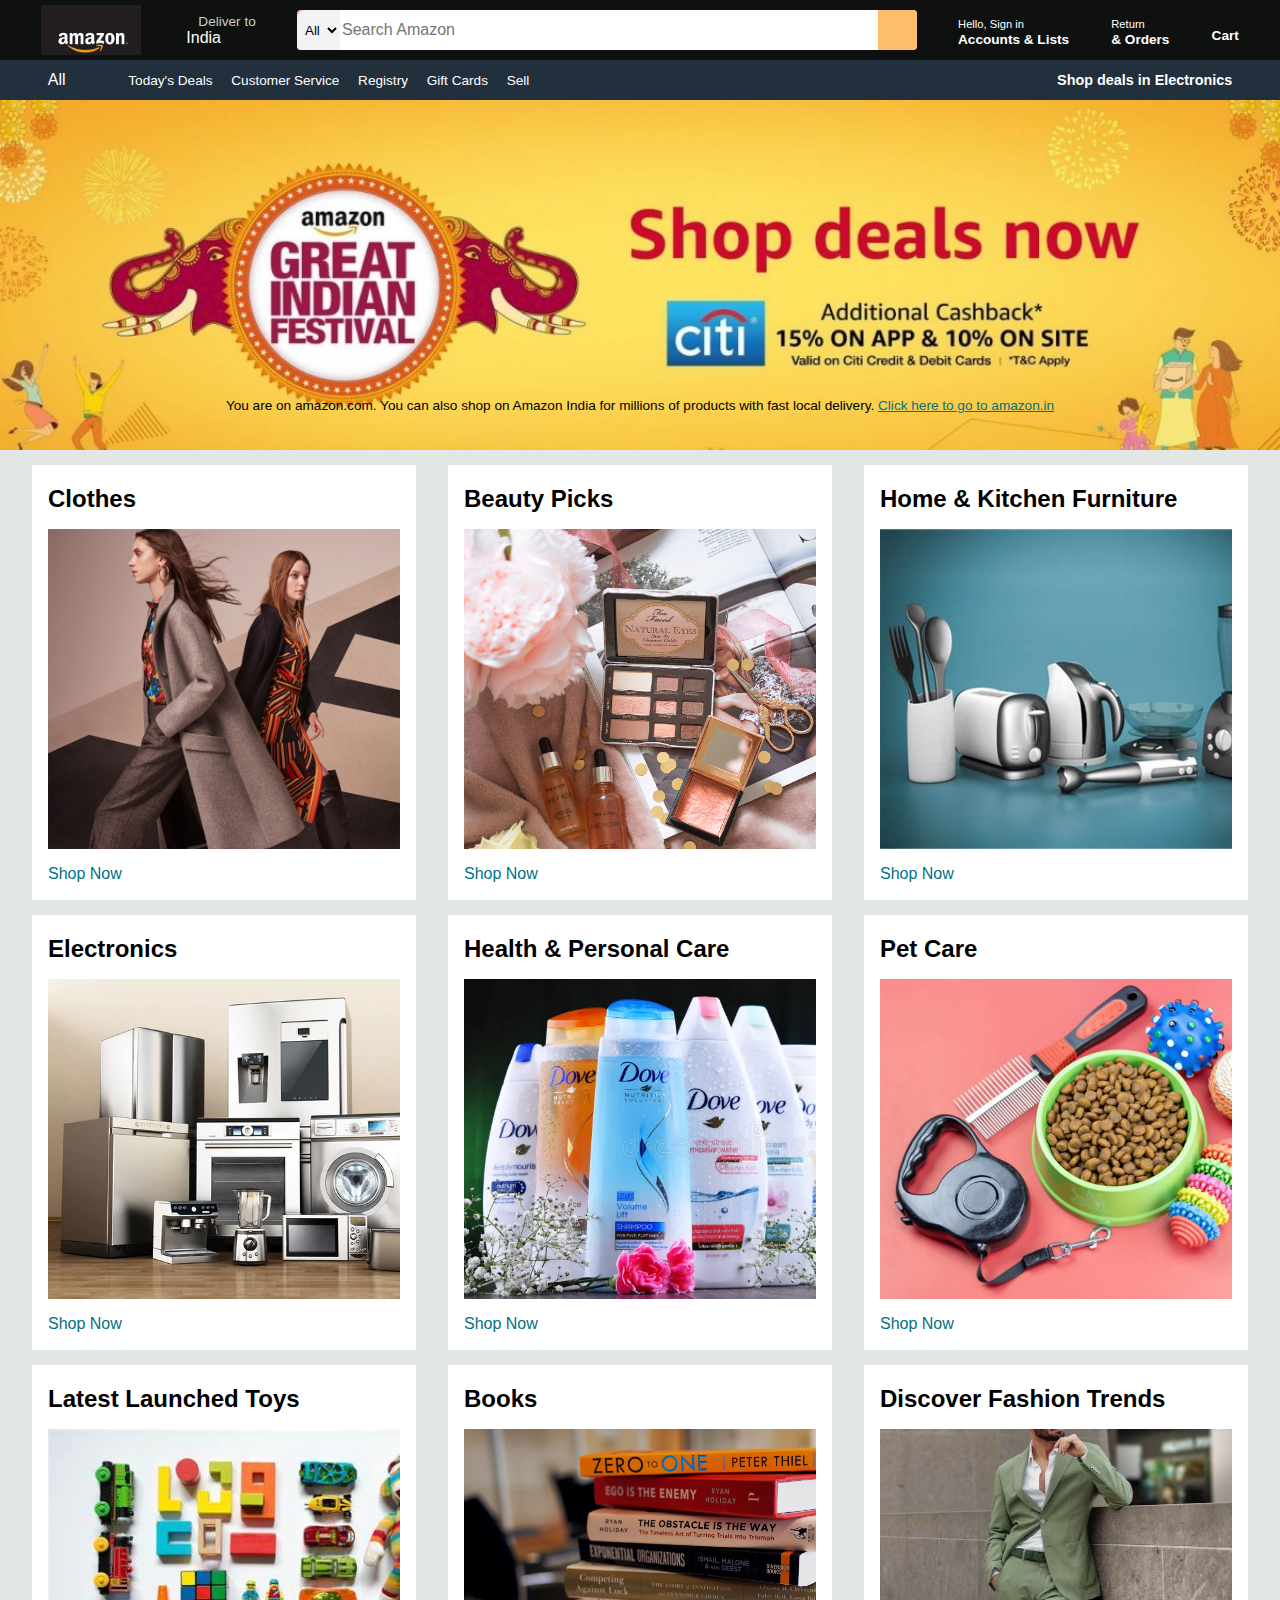
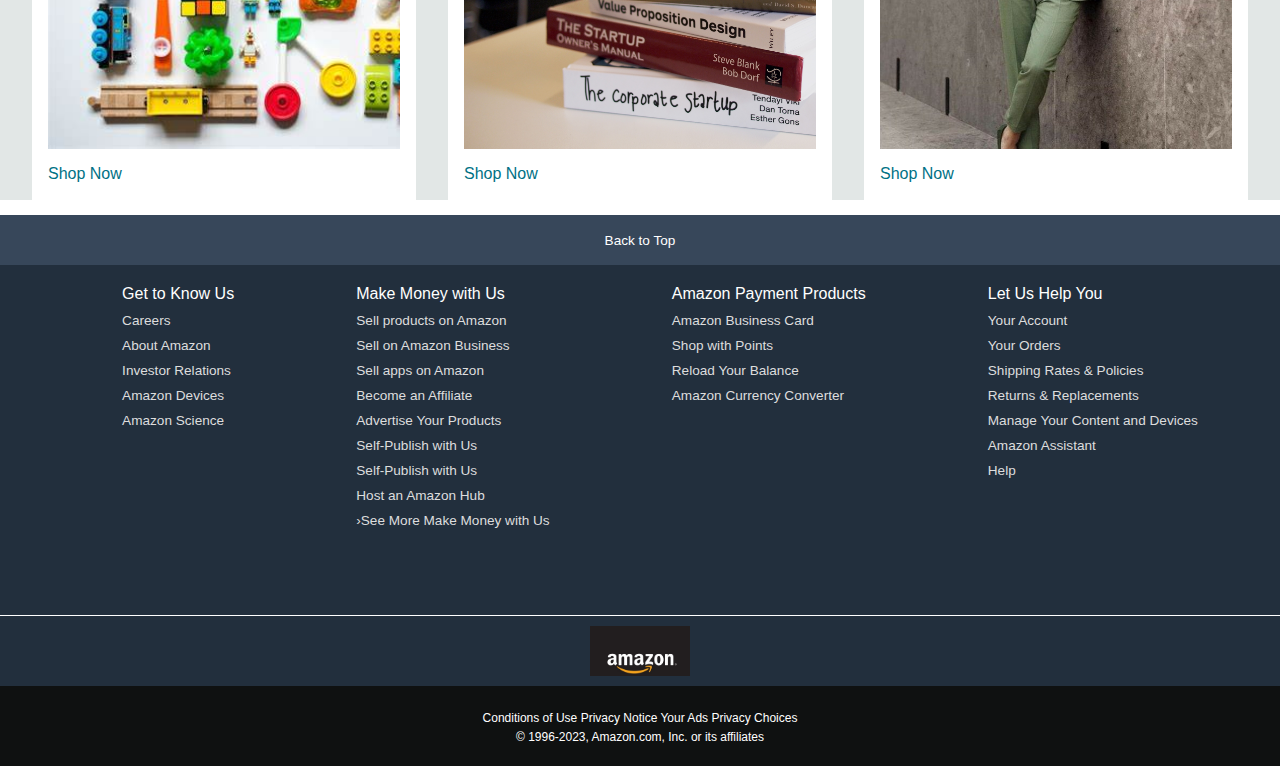
<file: TASK 2- landing page/index.html>
<!DOCTYPE html>
<html lang="en">

<head>
    <meta charset="UTF-8">
    <meta name="viewport" content="width=device-width, initial-scale=1.0">
    <title>Amazon Landing Page</title>
    <link rel="stylesheet" href="https://cdnjs.cloudflare.com/ajax/libs/font-awesome/6.4.2/css/all.min.css"
        integrity="sha512-z3gLpd7yknf1YoNbCzqRKc4qyor8gaKU1qmn+CShxbuBusANI9QpRohGBreCFkKxLhei6S9CQXFEbbKuqLg0DA=="
        crossorigin="anonymous" referrerpolicy="no-referrer" />
    <link rel="stylesheet" href="style.css">
</head>

<body>
    <header>
        <div class="navbar">
            <div class="nav-logo border">
                <div class="logo">
                </div>
            </div>

            <div class="nav-address border">
                <p class="add-first">Deliver to</p>
                <div class="add-icon">
                    <i class="fa-solid fa-location-dot"></i>
                    <p class="add-second">India</p>
                </div>
            </div>

            <div class="nav-search">
                <select class="search-select">
                    <option>All</option>
                </select>
                <input placeholder="Search Amazon" class="search-input">
                <div class="search-icon">
                    <i class="fa-solid fa-magnifying-glass"></i>
                </div>
            </div>

            <div class="nav-signin border">
                <p><span>Hello, Sign in</span></p>
                <p class="nav-second">Accounts & Lists</p>
            </div>

            <div class="nav-return border">
                <p><span>Return</span></p>
                <p class="nav-second">& Orders</p>
            </div>

            <div class="nav-cart border">
                <i class="fa-solid fa-cart-shopping"></i>
                Cart
            </div>
        </div>

        <div class="panel">
            <div class="panel-all">
                <i class="fa-solid fa-bars"></i>
                All
            </div>
            <div class="panel-options">
                <p>Today's Deals</p>
                <p>Customer Service</p>
                <p>Registry</p>
                <p>Gift Cards</p>
                <p>Sell</p>
            </div>
            <div class="panel-deals">
                Shop deals in Electronics
            </div>
        </div>
    </header>

    <div class="hero-section">
        <div class="hero-message">
            <p>You are on amazon.com. You can also shop on Amazon India for millions of products with fast local
                delivery. <a href="https://www.amazon.in/" target="_blank">Click here to go to amazon.in</a></p>
        </div>
    </div>

    <div class="shop-section">
        <div class="box">
            <div class="box-content">
                <h2>Clothes</h2>
                <div class="box-image" style="background-image: url('images/box1_image.jpg');"></div>
                <p>Shop Now</p>
            </div>
        </div>
        <div class="box">
            <div class="box-content">
                <h2>Beauty Picks</h2>
                <div class="box-image" style="background-image: url('images/box5_image.jpg');"></div>
                <p>Shop Now</p>
            </div>
        </div>
        <div class="box">
            <div class="box-content">
                <h2>Home & Kitchen Furniture</h2>
                <div class="box-image" style="background-image: url('images/box3_image.jpeg');"></div>
                <p>Shop Now</p>
            </div>
        </div>
        <div class="box">
            <div class="box-content">
                <h2>Electronics</h2>
                <div class="box-image" style="background-image: url('images/box4_image.jpg');"></div>
                <p>Shop Now</p>
            </div>
        </div>
        <div class="box">
            <div class="box-content">
                <h2>Health & Personal Care</h2>
                <div class="box-image" style="background-image: url('images/box2_image.jpg');"></div>
                <p>Shop Now</p>
            </div>

        </div>
        <div class="box">
            <div class="box-content">
                <h2>Pet Care</h2>
                <div class="box-image" style="background-image: url('images/box6_image.jpg');"></div>
                <p>Shop Now</p>
            </div>
        </div>
        <div class="box">
            <div class="box-content">
                <h2>Latest Launched Toys</h2>
                <div class="box-image" style="background-image: url('images/box7_image.jpg');"></div>
                <p>Shop Now</p>
            </div>
        </div>
        <div class="box">
            <div class="box-content">
                <h2>Books</h2>
                <div class="box-image" style="background-image: url('images/box8_image.jpg');"></div>
                <p>Shop Now</p>
            </div>
        </div>
        <div class="box4 box">
            <div class="box-content">
                <h2>Discover Fashion Trends</h2>
                <div class="box-image" style="background-image: url('images/box9_image.jpg');"></div>
                <p>Shop Now</p>
            </div>
        </div>
    </div>

    <footer>
        <div class="foot-panel1">
            Back to Top
        </div>

        <div class="foot-panel2">
            <ul>
                <p>Get to Know Us</p>
                <a>Careers</a>
                <a>About Amazon</a>
                <a>Investor Relations</a>
                <a>Amazon Devices</a>
                <a>Amazon Science</a>
            </ul>
            <ul>
                <p>Make Money with Us</p>
                <a>Sell products on Amazon</a>
                <a>Sell on Amazon Business</a>
                <a>Sell apps on Amazon</a>
                <a>Become an Affiliate</a>
                <a>Advertise Your Products</a>
                <a>Self-Publish with Us</a>
                <a>Self-Publish with Us</a>
                <a>Host an Amazon Hub</a>
                <a>›See More Make Money with Us</a>
            </ul>
            <ul>
                <p>Amazon Payment Products</p>
                <a>Amazon Business Card</a>
                <a>Shop with Points</a>
                <a>Reload Your Balance</a>
                <a>Amazon Currency Converter</a>
            </ul>
            <ul>
                <p>Let Us Help You</p>
                <a>Your Account</a>
                <a>Your Orders</a>
                <a>Shipping Rates & Policies</a>
                <a>Returns & Replacements</a>
                <a>Manage Your Content and Devices</a>
                <a>Amazon Assistant</a>
                <a>Help</a>
            </ul>
        </div>
        <div class="foot-panel3">
            <div class="logo"></div>
        </div>

        <div class="foot-panel4">
            <div class="pages">
                <a>Conditions of Use</a>
                <a>Privacy Notice</a>
                <a>Your Ads Privacy Choices</a>
            </div>
            <div class="copyright">
                © 1996-2023, Amazon.com, Inc. or its affiliates
            </div>
        </div>
    </footer>
</body>
</html>
</file>
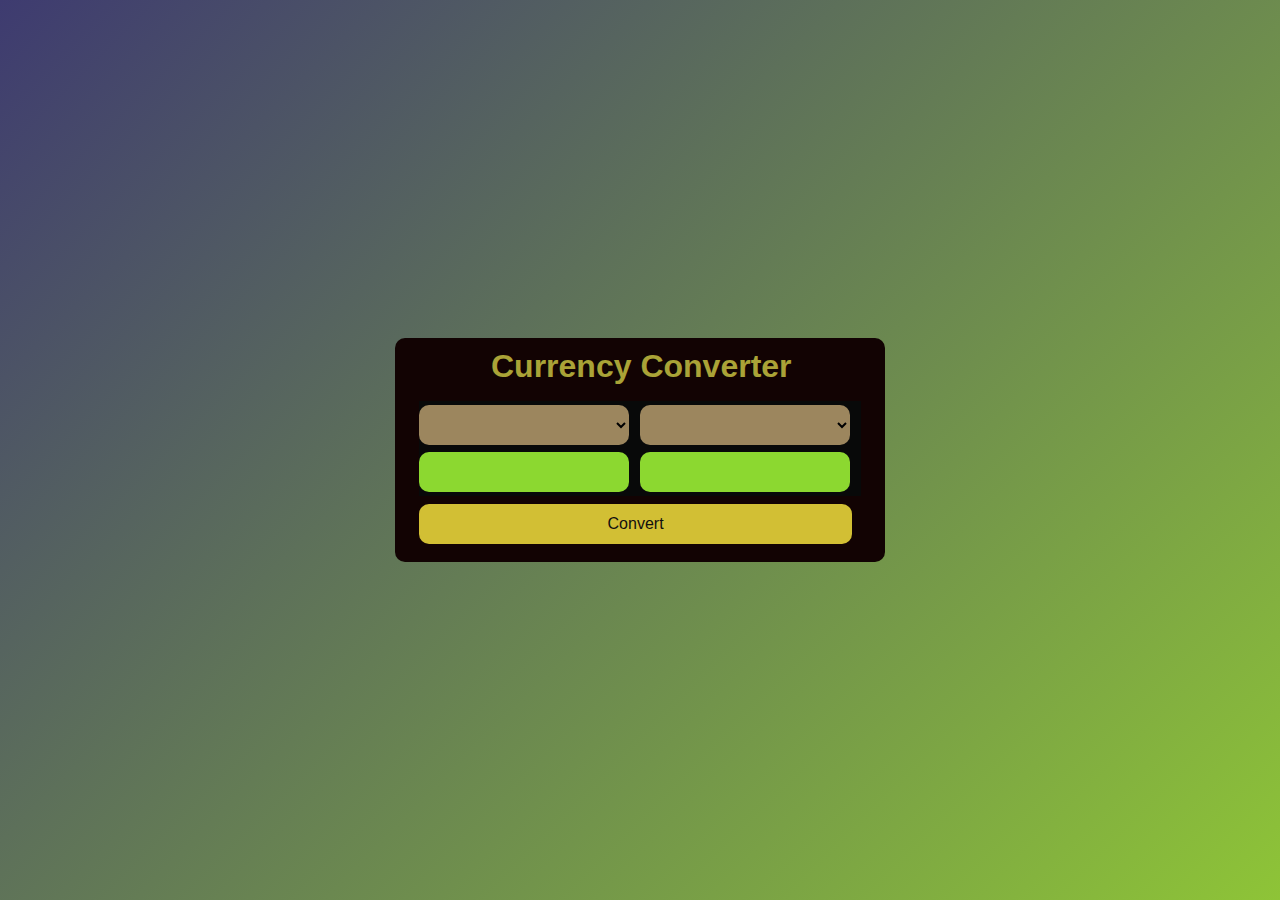
<file: TASK 3- currency converter/index.html>
<!DOCTYPE html>
<html lang="en">
<head>
    <meta charset="UTF-8">
    <meta name="viewport" content="width=device-width, initial-scale=1.0">
    <title>Currency Convertor App</title>
    <link rel="stylesheet" href="style.css">
</head>
<body>
    <div class="container">
        <h1>Currency Converter</h1>
        <div class="box">
            <div class="left_box">
                <select name="currency" class="currency"></select>
                <input type="number" name="" id="num">
            </div>
            <div class="right_box">
                <select name="currency" class="currency"></select>
                <input type="text" name="" id="ans" disabled>
            </div>
        </div>
        <button class="btn" id="btn">Convert</button>
    </div>
    <script src="script.js"></script>
</body>
</html>
</file>
<file: TASK 2- landing page/style.css>
* {
    margin: 0;
    font-family: Arial;
    border: border-box;

}

.navbar {
    height: 60px;
    background-color: #0f1111;
    color: white;
    display: flex;
    align-items: center;
    justify-content: space-evenly;
}

.nav-logo {
    height: 50px;
    width: 100px;
}

.logo {
    background-image: url("images/amazon_logo.png");
    background-size: cover;
    height: 50px;
    width: 100px;
}

.border {
    border: 1.5px solid transparent;
}

.border:hover {
    border: 1.5px solid white;
}

.add-first {
    color: #cccccc;
    font-size: 0.85rem;
    margin-left: 15px;
}

.add-second {
    font-size: 1rem;
    margin-left: 3px;
}

.add-icon {
    display: flex;
    align-items: center;
}

.nav-search {
    display: flex;
    justify-content: space-evenly;
    background-color: pink;
    width: 620px;
    height: 40px;
    border-radius: 4px;
}

.search-select {
    background-color: #f3f3f3;
    width: 50px;
    text-align: center;
    border-top-left-radius: 9px;
    border-bottom-left-radius: 4px;
    border: none;
}

.search-input {
    width: 100%;
    font-size: 1rem;
    border: none;
}

.search-icon {
    width: 45px;
    display: flex;
    justify-content: center;
    align-items: center;
    font-size: 1.3rem;
    background-color: #febd68;
    border-top-right-radius: 4px; 
    border-bottom-right-radius: 4px;
}

.nav-search:hover {
    border: 2px solid #febd68;
}

span {
    font-size: 0.7rem;
}

.nav-second {
    font-size: 0.85rem;
    font-weight: 700;
}

.nav-cart i {
    font-size: 30px;
}

.nav-cart {
    font-size: 0.85rem;
    font-weight: 700;
}

.panel {
    height: 40px;
    background-color: #222f3d;
    display: flex;
    color: white;
    align-items: center;
    justify-content: space-evenly;
}

.panel-options p {
    display: inline;
    margin-left: 15px;
}

.panel-options {
    width: 70%;
    font-size: 0.85rem;
}

.panel-deals {
    font-size: 0.9rem;
    font-weight: 700;
}

.hero-section {
    background-image: url("images/hero_image.jpg");
    background-size: cover;
    height: 350px;
    display: flex;
    justify-content: center;
    align-items: flex-end;
}

.hero-message {
    /* background-color: white; */
    color: black;
    height: 40px;
    display: flex;
    align-items: center;
    justify-content: center;
    font-size: 0.85rem;
    width: 80%;
    margin-bottom: 25px;
}

.hero-message a {
    color: #007185;
}

.hero-message a:focus {
    text-decoration: underline;
}

.shop-section {
    display: flex;
    flex-wrap: wrap;
    justify-content: space-evenly;
    background-color: #e2e7e6;
}

.box {
    /* border: 2px solid black;  */
    height: 400px;
    width: 30%;
    background-color: white;
    padding:  20px 0px 15px;
    margin-top: 15px;
}

.box-image {
    height: 320px;
    background-size:cover;
    margin-top: 1rem;
    margin-bottom: 1rem;
}

.box-content {
    margin-left: 1rem;
    margin-right: 1rem;
}

.box-content p {
    color: #007185;
}

footer {
    margin-top: 15px;
}

.foot-panel1 {
    background-color: #37475a;
    color: white;
    height: 50px;
    display: flex;
    justify-content: center;
    align-items: center;
    font-size: 0.85rem;
}

.foot-panel2 {
    background-color: #222f3d;
    color: white;
    height: 350px;
    display:flex;
    justify-content: space-evenly;
}

ul {
    margin-top: 20px;
}

ul a {
    display: block;
    font-size: 0.85rem;
    margin-top: 10px;
    color: #dddddd;
}

.foot-panel3 {
    background-color: #222f3d;
    color: white;
    border-top: 0.5px solid white;
    height: 70px;
    display: flex;
    justify-content: center;
    align-items: center;
}

.logo {
    background-image: url("images/amazon_logo.png");
    background-size: cover;
    height: 50px;
    width: 100px;
}

.foot-panel4 {
    background-color: #0f1111;
    color: white;
    height: 80px;
    font-size: 0.75rem;
    text-align: center;
}

.pages {
    padding-top: 25px;
}

.copyright {
    padding-top: 5px;
}
</file>
<file: TASK 3- currency converter/style.css>
*{
    margin: 0;
    padding: 0;
    box-sizing: border-box;
  }
  
  body{
    background: linear-gradient(315deg, #8ec437,#3e3b70 );
    height: 100vh;
    display: flex;
    align-items: center;
    justify-content: center;
  }
  
  .container{
    background-color: hwb(0 1% 93%);
    padding: 10px 24px;
    border-radius: 10px;
    width: 490px;
  }
  
  h1{
    color: #f0ed4faf;
    margin-left: 72px;
    margin-bottom: 0.5em;
    font-family: sans-serif;
  }
  
  
  .container .box{
    width: 100%;
    display: flex;
    background-color: rgb(8, 9, 9);
  }
  
  .box div{
    width: 100%;
  }
  
  select{
    width: 95%;
    height: 40px;
    font-size: 1.2em;
    cursor: pointer;
    background: #9c865e;
    outline: none;
    color: black;
    margin: 0.2em 0;
    padding: 0 1em;
    border-radius: 10px;
    border: none;
  }
  
  
  input{
    width: 95%;
    height: 40px;
    font-size: 1em;
    margin: 0.2em 0;
    border-radius: 10px;
    border: none;
    background: #8cd830;
    outline: none;
    padding: 0 1em;
  }
  
  
  .btn{
    width: 98%;
    height: 40px;
    background: #d2bf34;
    color: rgb(18, 15, 15);
    border-radius: 10px;
    border: none;
    cursor: pointer;
    font-size: 1em;
    margin: 0.5em 0;
  }
</file>
